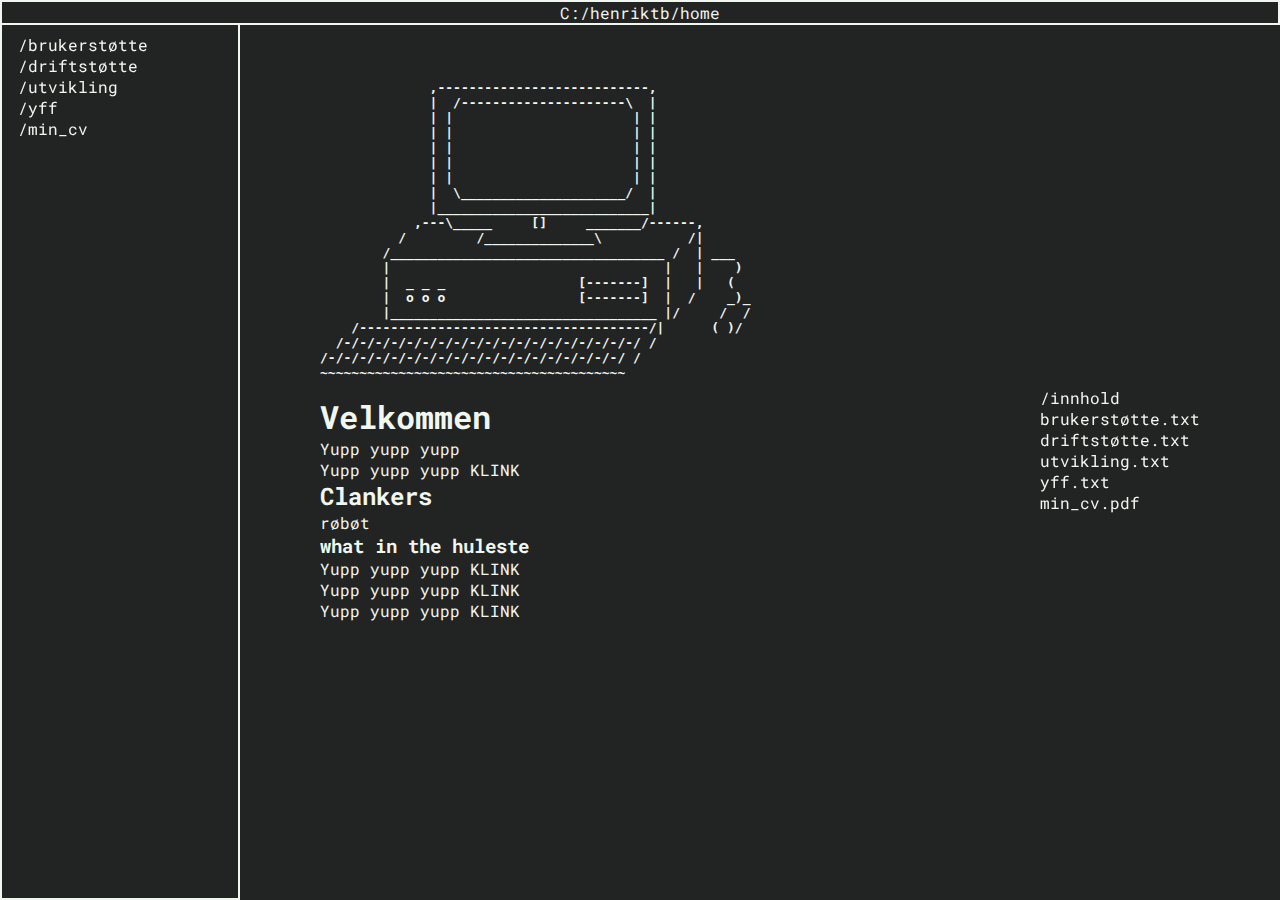
<file: index.html>
<!DOCTYPE html>
<html lang="en">

<head>
    <meta charset="UTF-8">
    <meta name="viewport" content="width=device-width, initial-scale=1.0">
    <title>Min nettside</title>
    <link rel="stylesheet" href="/style.css">
</head>

<body>
    <header>C:/henriktb/home</header>

    <nav id="navigation-sidebar">
        <ul>
            <li><a href="/Brukerstøtte/brukerstotte.html">/brukerstøtte</a></li>
            <li><a href="">/driftstøtte</a></li>
            <li><a href="">/utvikling</a></li>
            <li><a href="">/yff</a></li>
            <li><a href="">/min_cv</a></li>
        </ul>
    </nav>

    <main>
        <pre class="asciiCover">
              ,---------------------------,
              |  /---------------------\  |
              | |                       | |
              | |                       | |
              | |                       | |
              | |                       | |
              | |                       | |
              |  \_____________________/  |
              |___________________________|
            ,---\_____     []     _______/------,
          /         /______________\           /|
        /___________________________________ /  | ___
        |                                   |   |    )
        |  _ _ _                 [-------]  |   |   (
        |  o o o                 [-------]  |  /    _)_
        |__________________________________ |/     /  /
    /-------------------------------------/|      ( )/
  /-/-/-/-/-/-/-/-/-/-/-/-/-/-/-/-/-/-/-/ /
/-/-/-/-/-/-/-/-/-/-/-/-/-/-/-/-/-/-/-/ /
~~~~~~~~~~~~~~~~~~~~~~~~~~~~~~~~~~~~~~~
        </pre>
        <h1>Velkommen</h1>
        <p>Yupp yupp yupp</p>
        <p>Yupp yupp yupp KLINK</p>
        <h2>Clankers</h2>
        <p>røbøt</p>
        <h3>what in the huleste</h3>
        <p>Yupp yupp yupp KLINK</p>
        <p>Yupp yupp yupp KLINK</p>
        <p>Yupp yupp yupp KLINK</p>

    </main>

    <aside>
        <ul>
            <p>/innhold</p>
            <li><a href="">brukerstøtte.txt</a></li>
            <li><a href="">driftstøtte.txt</a></li>
            <li><a href="">utvikling.txt</a></li>
            <li><a href="">yff.txt</a></li>
            <li><a href="">min_cv.pdf</a></li>
        </ul>
    </aside>
</body>

</html>
</file>
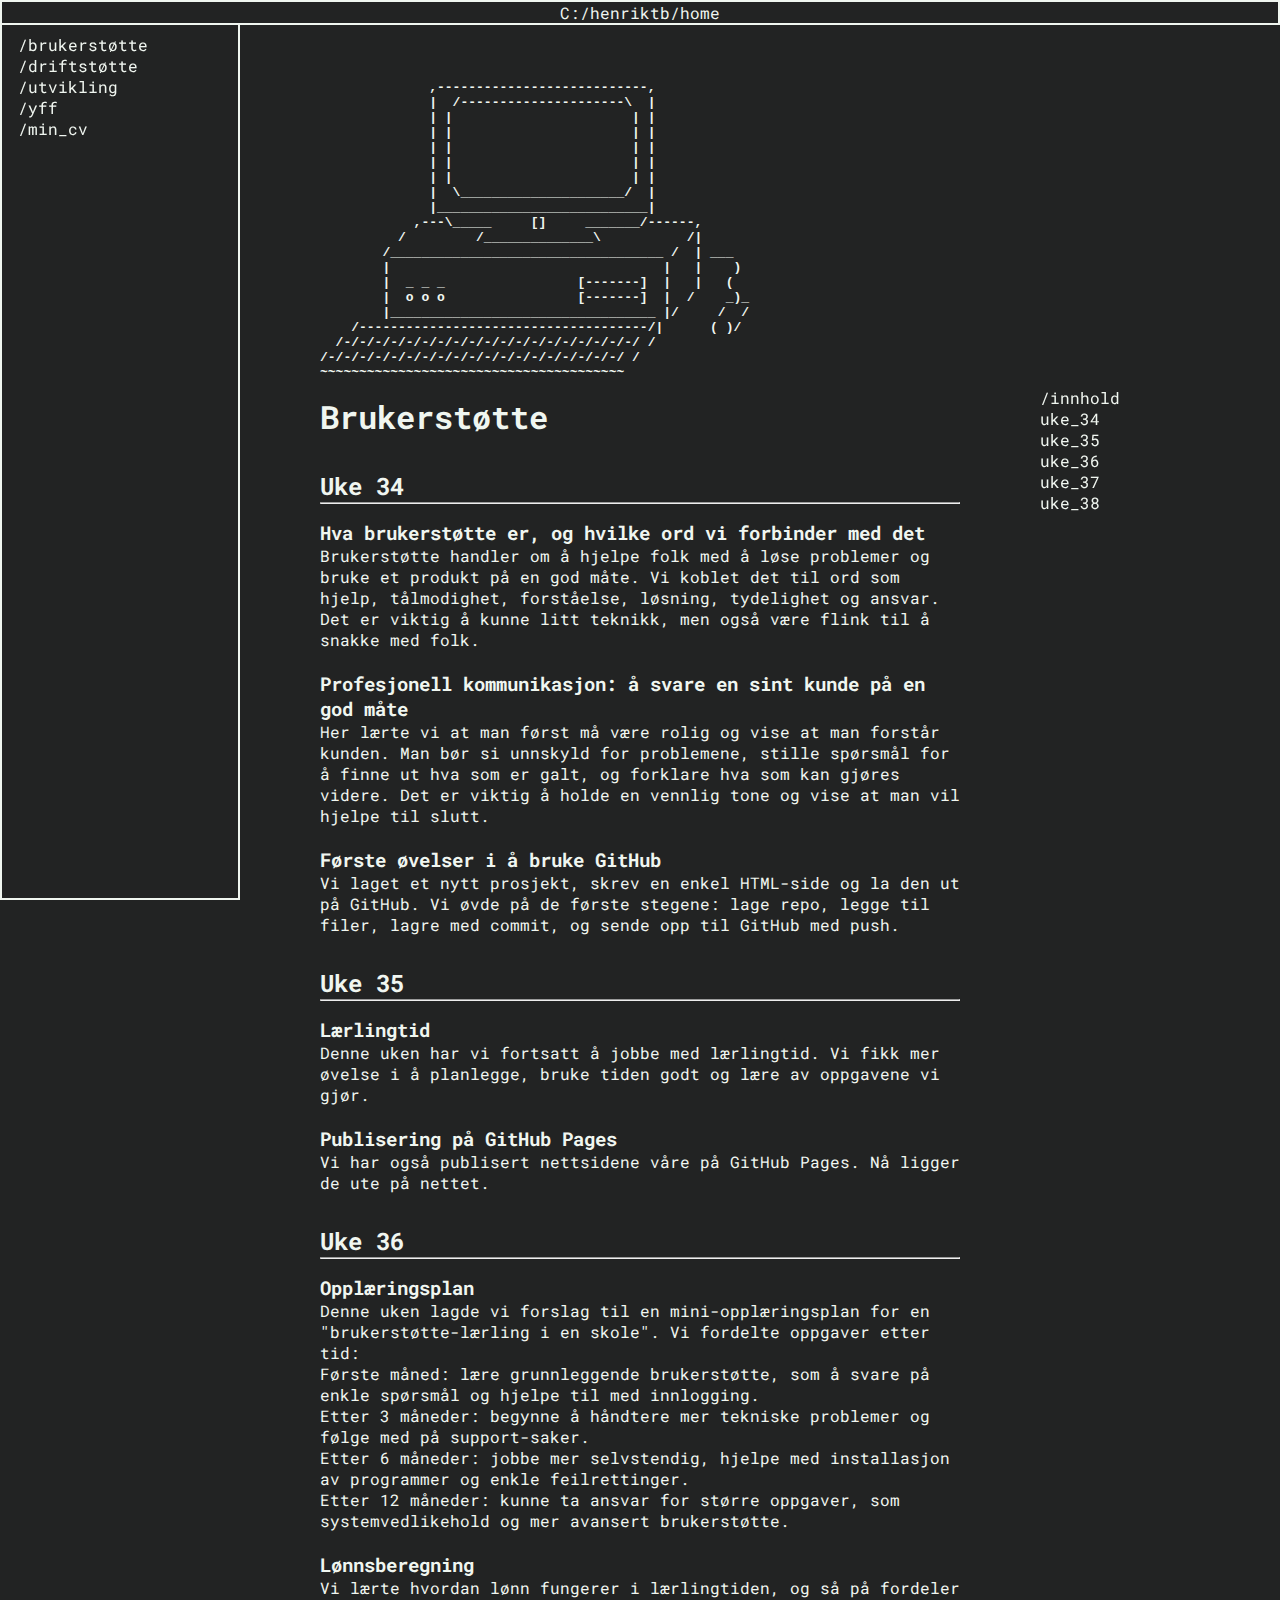
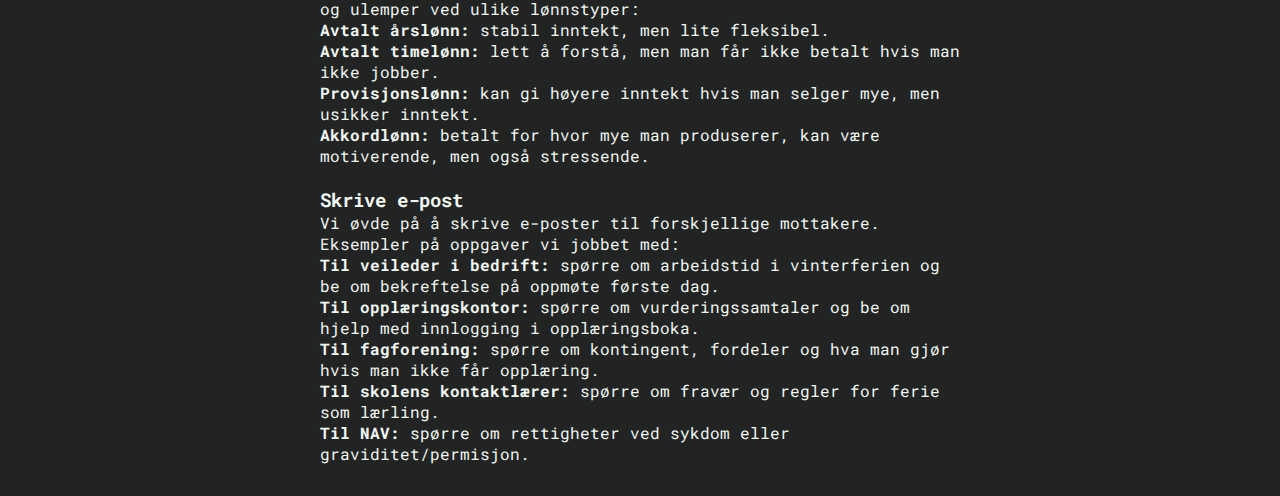
<file: Brukerstøtte/brukerstotte.html>
<!DOCTYPE html>
<html lang="en">

<head>
    <meta charset="UTF-8">
    <meta name="viewport" content="width=device-width, initial-scale=1.0">
    <title>Min nettside</title>
    <link rel="stylesheet" href="/style.css">
</head>

<body>
    <header>C:/henriktb/home</header>

    <nav id="navigation-sidebar">
        <ul>
            <li><a href="">/brukerstøtte</a></li>
            <li><a href="">/driftstøtte</a></li>
            <li><a href="">/utvikling</a></li>
            <li><a href="">/yff</a></li>
            <li><a href="">/min_cv</a></li>
        </ul>
    </nav>

    <main>
        <pre class="asciiCover">
              ,---------------------------,
              |  /---------------------\  |
              | |                       | |
              | |                       | |
              | |                       | |
              | |                       | |
              | |                       | |
              |  \_____________________/  |
              |___________________________|
            ,---\_____     []     _______/------,
          /         /______________\           /|
        /___________________________________ /  | ___
        |                                   |   |    )
        |  _ _ _                 [-------]  |   |   (
        |  o o o                 [-------]  |  /    _)_
        |__________________________________ |/     /  /
    /-------------------------------------/|      ( )/
  /-/-/-/-/-/-/-/-/-/-/-/-/-/-/-/-/-/-/-/ /
/-/-/-/-/-/-/-/-/-/-/-/-/-/-/-/-/-/-/-/ /
~~~~~~~~~~~~~~~~~~~~~~~~~~~~~~~~~~~~~~~
        </pre>
        <h1>Brukerstøtte</h1>
        <article id="uke34">
            <h2>Uke 34</h2>
            <hr>
            <h3>Hva brukerstøtte er, og hvilke ord vi forbinder med det</h3>
            <p>Brukerstøtte handler om å hjelpe folk med å løse problemer og bruke et produkt på en god måte. Vi koblet det
                til ord som hjelp, tålmodighet, forståelse, løsning, tydelighet og ansvar. Det er viktig å kunne litt
                teknikk, men også være flink til å snakke med folk.</p>
            <br>
            <h3>Profesjonell kommunikasjon: å svare en sint kunde på en god måte</h3>
            <p>Her lærte vi at man først må være rolig og vise at man forstår kunden. Man bør si unnskyld for problemene,
                stille spørsmål for å finne ut hva som er galt, og forklare hva som kan gjøres videre. Det er viktig å holde
                en vennlig tone og vise at man vil hjelpe til slutt.</p>
            <br>
            <h3>Første øvelser i å bruke GitHub</h3>
            <p>Vi laget et nytt prosjekt, skrev en enkel HTML-side og la den ut på GitHub. Vi øvde på de første stegene:
                lage repo, legge til filer, lagre med commit, og sende opp til GitHub med push.</p>
        </article>
        <article id="uke35">
            <h2>Uke 35</h2>
            <hr>
            <h3>Lærlingtid</h3>
            <p>Denne uken har vi fortsatt å jobbe med lærlingtid. Vi fikk mer øvelse i å planlegge, bruke tiden godt og lære
                av oppgavene vi gjør.</p>
            <br>
            <h3>Publisering på GitHub Pages</h3>
            <p>Vi har også publisert nettsidene våre på GitHub Pages. Nå ligger de ute på nettet.</p>
        </article>
        <article id="uke36">
            <h2>Uke 36</h2>
            <hr>
            <h3>Opplæringsplan</h3>
            <p>Denne uken lagde vi forslag til en mini-opplæringsplan for en "brukerstøtte-lærling i en skole". Vi fordelte
                oppgaver etter tid:</p>
            <ul>
                <li>Første måned: lære grunnleggende brukerstøtte, som å svare på enkle spørsmål og hjelpe til med
                    innlogging.</li>
                <li>Etter 3 måneder: begynne å håndtere mer tekniske problemer og følge med på support-saker.</li>
                <li>Etter 6 måneder: jobbe mer selvstendig, hjelpe med installasjon av programmer og enkle feilrettinger.
                </li>
                <li>Etter 12 måneder: kunne ta ansvar for større oppgaver, som systemvedlikehold og mer avansert
                    brukerstøtte.</li>
            </ul>
            <br>
            <h3>Lønnsberegning</h3>
            <p>Vi lærte hvordan lønn fungerer i lærlingtiden, og så på fordeler og ulemper ved ulike lønnstyper:</p>
            <ul>
                <li><b>Avtalt årslønn:</b> stabil inntekt, men lite fleksibel.</li>
                <li><b>Avtalt timelønn:</b> lett å forstå, men man får ikke betalt hvis man ikke jobber.</li>
                <li><b>Provisjonslønn:</b> kan gi høyere inntekt hvis man selger mye, men usikker inntekt.</li>
                <li><b>Akkordlønn:</b> betalt for hvor mye man produserer, kan være motiverende, men også stressende.</li>
            </ul>
            <br>
            <h3>Skrive e-post</h3>
            <p>Vi øvde på å skrive e-poster til forskjellige mottakere. Eksempler på oppgaver vi jobbet med:</p>
            <ul>
                <li><b>Til veileder i bedrift:</b> spørre om arbeidstid i vinterferien og be om bekreftelse på oppmøte
                    første dag.</li>
                <li><b>Til opplæringskontor:</b> spørre om vurderingssamtaler og be om hjelp med innlogging i
                    opplæringsboka.</li>
                <li><b>Til fagforening:</b> spørre om kontingent, fordeler og hva man gjør hvis man ikke får opplæring.</li>
                <li><b>Til skolens kontaktlærer:</b> spørre om fravær og regler for ferie som lærling.</li>
                <li><b>Til NAV:</b> spørre om rettigheter ved sykdom eller graviditet/permisjon.</li>
            </ul>
        </article>

    </main>

    <aside>
        <ul>
            <p>/innhold</p>
            <li><a href="#uke34">uke_34</a></li>
            <li><a href="#uke35">uke_35</a></li>
            <li><a href="#uke36">uke_36</a></li>
            <li><a href="#uke37">uke_37</a></li>
            <li><a href="#uke38">uke_38</a></li>
        </ul>
    </aside>
</body>

</html>
</file>
<file: style.css>
@import url('https://fonts.googleapis.com/css2?family=Roboto+Mono:ital,wght@0,100..700;1,100..700&display=swap');

:root {
    --color-neutral-light: #f0f6f0;
    --color-neutral-dark: #222323;
}

* {
    margin: 0;
    padding: 0;
    box-sizing: border-box;
}

a {
    color: inherit;
    text-decoration: inherit;
}

body {
    background-color: var(--color-neutral-dark);
    font-family: "Roboto Mono", monospace;
    font-optical-sizing: auto;
    font-style: normal;
    color: var(--color-neutral-light);
    scroll-behavior: smooth;
}

header {
    border: 2px, solid, var(--color-neutral-light);
    background-color: var(--color-neutral-dark);
    z-index: 1;
    text-align: center;
    position: fixed;
    top: 0;
    width: 100%;
}

#navigation-sidebar {
    border: 2px, solid, var(--color-neutral-light);
    height: 100%;
    width: 15rem;
    position: fixed;
    overflow-x: hidden;
    padding-inline: 1rem;
    padding-block: 2rem;
    top: 0;
}

main {
    margin-left: 20rem;
    margin-right: 20rem;
    margin-top: 5rem;

    article {
        margin-block: 2rem;
        scroll-margin-top: 3rem;
    }
    hr {
        margin-bottom: 1rem;
    }
}

aside {
    position: fixed;
    right: 0;
    top: 0;
    align-content: center;
    height: 100%;
    width: 15rem;
}

ul {
    list-style-type: none;
}

.asciiCover {
    animation: colorRotate 6s linear 0s infinite;
    font-weight: 900;
}

@keyframes colorRotate {
    from {
    color: #6666ff;
    }
    10% {
    color: #0099ff;
    }
    50% {
    color: #00ff00;
    }
    75% {
    color: #ff3399;
    }
    100% {
    color: #6666ff;
    }
}
</file>
